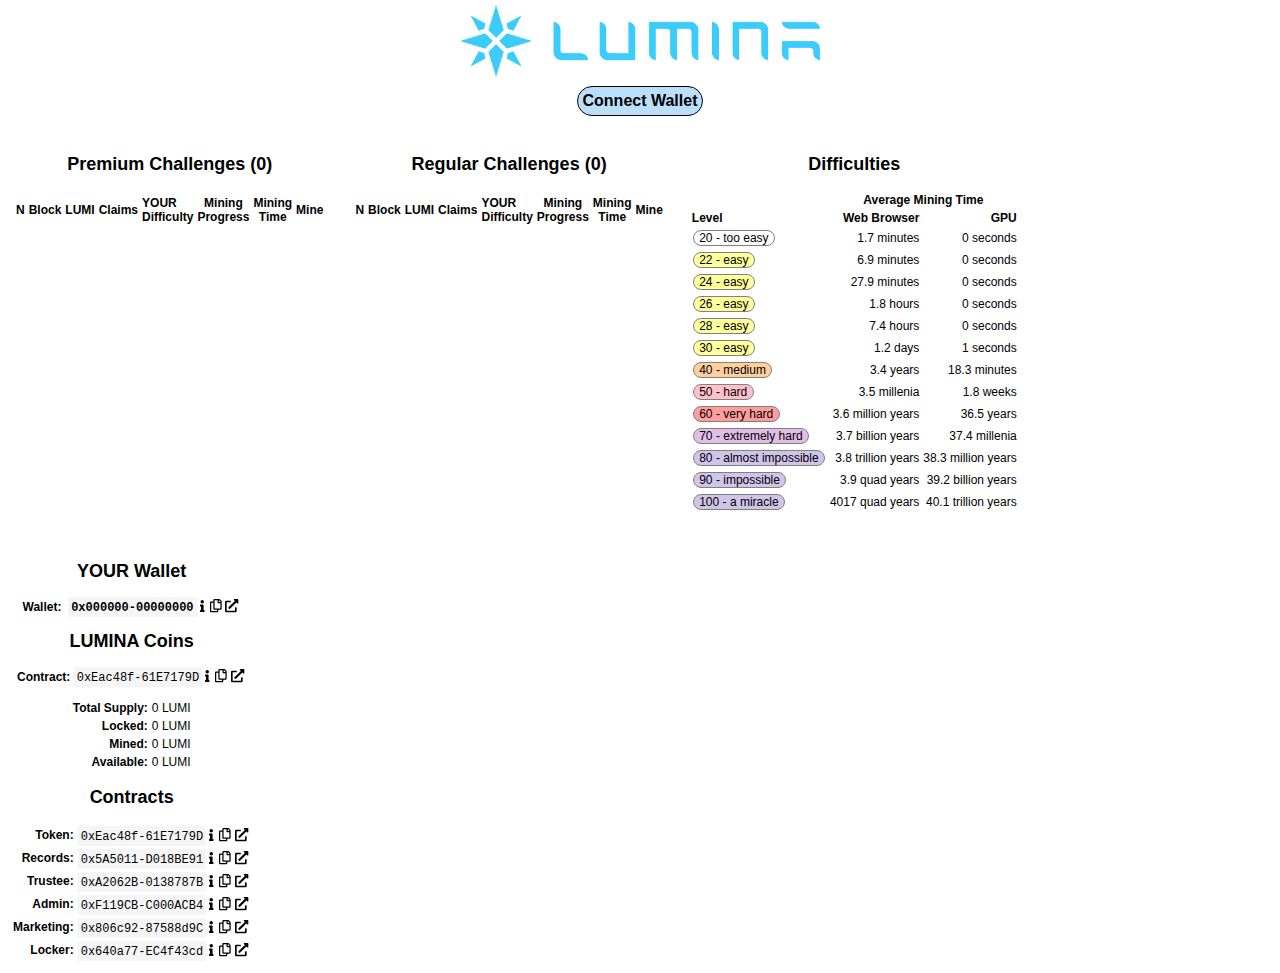
<file: index.html>
<!doctype html><html lang="en"><head><meta charset="utf-8"/><link rel="icon" href="/favicon.ico"/><meta name="viewport" content="width=device-width,initial-scale=1"/><meta name="theme-color" content="#000000"/><meta name="description" content="Web site created using create-react-app"/><link rel="apple-touch-icon" href="/logo192.png"/><link rel="manifest" href="/manifest.json"/><title>Lumina Cash Miner</title><link href="/static/css/main.f4b60d58.chunk.css" rel="stylesheet"></head><body><noscript>You need to enable JavaScript to run this app.</noscript><div id="root"></div><script>!function(e){function r(r){for(var n,f,l=r[0],i=r[1],a=r[2],c=0,s=[];c<l.length;c++)f=l[c],Object.prototype.hasOwnProperty.call(o,f)&&o[f]&&s.push(o[f][0]),o[f]=0;for(n in i)Object.prototype.hasOwnProperty.call(i,n)&&(e[n]=i[n]);for(p&&p(r);s.length;)s.shift()();return u.push.apply(u,a||[]),t()}function t(){for(var e,r=0;r<u.length;r++){for(var t=u[r],n=!0,l=1;l<t.length;l++){var i=t[l];0!==o[i]&&(n=!1)}n&&(u.splice(r--,1),e=f(f.s=t[0]))}return e}var n={},o={1:0},u=[];function f(r){if(n[r])return n[r].exports;var t=n[r]={i:r,l:!1,exports:{}};return e[r].call(t.exports,t,t.exports,f),t.l=!0,t.exports}f.m=e,f.c=n,f.d=function(e,r,t){f.o(e,r)||Object.defineProperty(e,r,{enumerable:!0,get:t})},f.r=function(e){"undefined"!=typeof Symbol&&Symbol.toStringTag&&Object.defineProperty(e,Symbol.toStringTag,{value:"Module"}),Object.defineProperty(e,"__esModule",{value:!0})},f.t=function(e,r){if(1&r&&(e=f(e)),8&r)return e;if(4&r&&"object"==typeof e&&e&&e.__esModule)return e;var t=Object.create(null);if(f.r(t),Object.defineProperty(t,"default",{enumerable:!0,value:e}),2&r&&"string"!=typeof e)for(var n in e)f.d(t,n,function(r){return e[r]}.bind(null,n));return t},f.n=function(e){var r=e&&e.__esModule?function(){return e.default}:function(){return e};return f.d(r,"a",r),r},f.o=function(e,r){return Object.prototype.hasOwnProperty.call(e,r)},f.p="/";var l=this.webpackJsonpfrontend=this.webpackJsonpfrontend||[],i=l.push.bind(l);l.push=r,l=l.slice();for(var a=0;a<l.length;a++)r(l[a]);var p=i;t()}([])</script><script src="/static/js/2.1eec0e1b.chunk.js"></script><script src="/static/js/main.6ad0288f.chunk.js"></script></body></html>
</file>
<file: static/css/main.f4b60d58.chunk.css>
body{margin:0;font-family:-apple-system,BlinkMacSystemFont,"Segoe UI","Roboto","Oxygen","Ubuntu","Cantarell","Fira Sans","Droid Sans","Helvetica Neue",sans-serif;-webkit-font-smoothing:antialiased;-moz-osx-font-smoothing:grayscale}code{font-family:source-code-pro,Menlo,Monaco,Consolas,"Courier New",monospace}.IconButton_button__38sbU{background-color:#fff;padding:2px;border:none}.IconButton_buttonHover__1fn1s{background-color:#d3d3d3;padding:2px;border:none}.IconButton_buttonDown__1U4T-{background-color:grey;padding:2px;border:none}.ConnectedAddress_connect__2EEUV{display:inline-block;border-radius:20px;margin:1px;font-weight:700;font-size:medium;padding:5px;border-width:1px;border-style:solid;background-color:#bbdefb}.ConnectedAddress_address__3JFGQ{font-weight:700;font-size:medium;border-style:none;background-color:#bbdefb}.ConnectedAddress_button__3ReGc{border-style:none;padding:2px;background-color:#bbdefb}.ConnectedAddress_invalid__ytcGc{background-color:#ffcdd2}.Category_cat__2ALJo{display:inline-block;border-radius:9px;margin:1px;padding-left:2px;padding-right:2px;border:1px solid grey}.Category_err__1S7hS{display:inline-block;border-top-left-radius:0;border-top-right-radius:0;border-bottom-right-radius:0;border-bottom-left-radius:0;height:20px;font-size:14px;margin:0;padding-top:5px;border:1px solid #000;background-color:red;vertical-align:middle}.Challenges_spinner__5R4ih{-webkit-animation:Challenges_spin-animation__1Wr7k 3s infinite;animation:Challenges_spin-animation__1Wr7k 3s infinite;-webkit-animation-timing-function:linear;animation-timing-function:linear;display:inline-block}@-webkit-keyframes Challenges_spin-animation__1Wr7k{0%{-webkit-transform:rotate(0deg);transform:rotate(0deg)}to{-webkit-transform:rotate(359deg);transform:rotate(359deg)}}@keyframes Challenges_spin-animation__1Wr7k{0%{-webkit-transform:rotate(0deg);transform:rotate(0deg)}to{-webkit-transform:rotate(359deg);transform:rotate(359deg)}}.Challenges_vspinner__1n-bc{-webkit-animation:Challenges_vspin-animation__2Pba8 5s infinite;animation:Challenges_vspin-animation__2Pba8 5s infinite;-webkit-animation-timing-function:linear;animation-timing-function:linear;display:inline-block}@-webkit-keyframes Challenges_vspin-animation__2Pba8{0%{-webkit-transform:rotateY(0deg);transform:rotateY(0deg)}to{-webkit-transform:rotateY(359deg);transform:rotateY(359deg)}}@keyframes Challenges_vspin-animation__2Pba8{0%{-webkit-transform:rotateY(0deg);transform:rotateY(0deg)}to{-webkit-transform:rotateY(359deg);transform:rotateY(359deg)}}.LoadingIcon_svg__3Kkmg{width:24px;height:24px;margin:0;display:inline-block}.Address_address__16qzz{background-color:#f5f5f5;padding:3px;border:none}.Address_invalid__171rV{background-color:#ffcdd2}.App{text-align:center}.App-logo{height:40vmin;pointer-events:none}@media (prefers-reduced-motion:no-preference){.App-logo{-webkit-animation:App-logo-spin 20s linear infinite;animation:App-logo-spin 20s linear infinite}}.App-header{background-color:#fff;min-height:100vh;display:flex;flex-direction:column;align-items:center;justify-content:normal;font-size:12px;color:#000}.App-link{color:#61dafb}@-webkit-keyframes App-logo-spin{0%{-webkit-transform:rotate(0deg);transform:rotate(0deg)}to{-webkit-transform:rotate(1turn);transform:rotate(1turn)}}@keyframes App-logo-spin{0%{-webkit-transform:rotate(0deg);transform:rotate(0deg)}to{-webkit-transform:rotate(1turn);transform:rotate(1turn)}}
/*# sourceMappingURL=main.f4b60d58.chunk.css.map */
</file>
